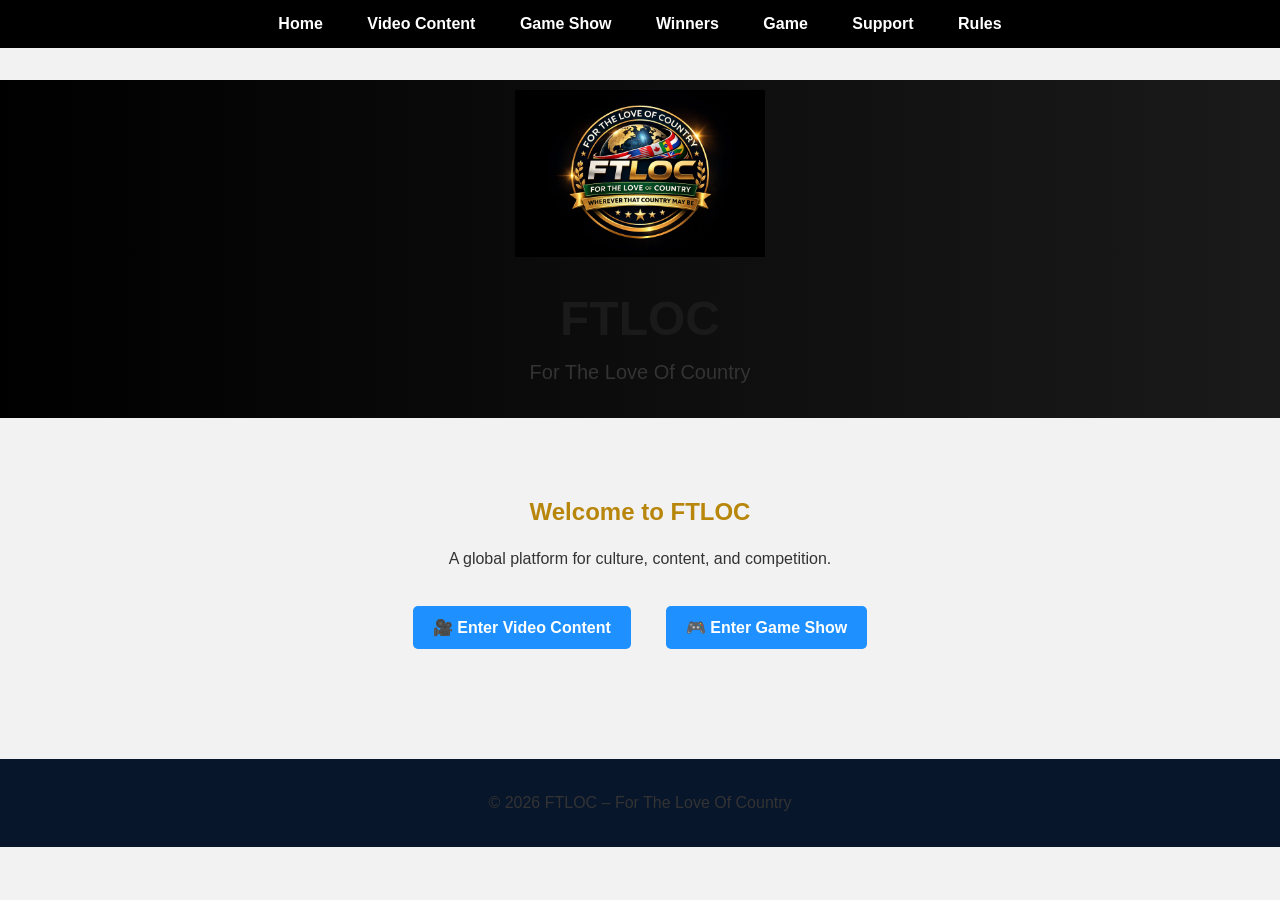
<file: index.html>
<!DOCTYPE html>
<html lang="en">
<head>
  <meta charset="UTF-8">
  <meta name="viewport" content="width=device-width, initial-scale=1.0">
  <title>FTLOC | For The Love Of Country</title>
  <link rel="stylesheet" href="assets/css/style.css">
 
</head>

<body>

<header class="main-header">
 <img src="assets/images/ftloc-logo.jpeg" alt="FTLOC Logo" class="logo">
 <div class="hero-text">
    <h1>FTLOC</h1>
    <p>For The Love Of Country</p>
  </div>
</header>

  <nav>
  <a href="index.html">Home</a>
  <a href="video.html">Video Content</a>
  <a href="gameshow.html">Game Show</a>
  <a href="winners.html">Winners</a>
  <a href="game.html">Game</a>
  <a href="support.html">Support</a>
  <a href="rules.html">Rules</a>
</nav>
</header>

<section class="hero">
  <h2>Welcome to FTLOC</h2>
  <p>A global platform for culture, content, and competition.</p>

  <div class="buttons">
    <a class="btn" href="video.html">🎥 Enter Video Content</a>
   <a class="btn" href="gameshow.html">🎮 Enter Game Show</a>
  </div>
</section>

<footer>
  <p>© 2026 FTLOC – For The Love Of Country</p>
</footer>

</body>
</html>
</file>
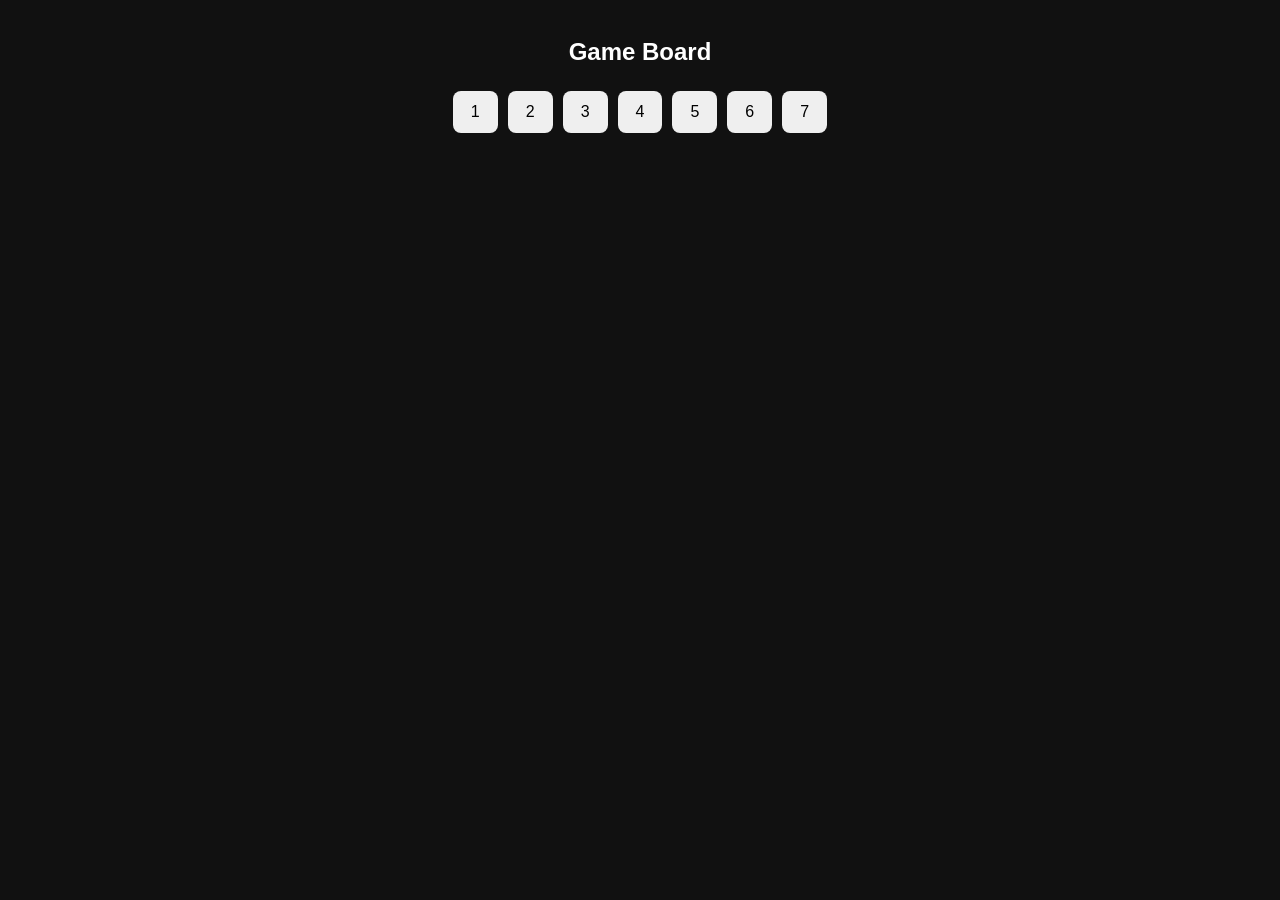
<file: game.html>
<!DOCTYPE html>
<html>
<head>
  <title>FTLOC Game</title>
  <style>
    body {
      font-family: Arial, sans-serif;
      text-align: center;
      background: #111;
      color: #fff;
      transition: background 0.5s;
      padding: 10px;
    }

    #questionGrid button,
    #answers button {
      margin: 5px;
      padding: 12px 18px;
      font-size: 16px;
      cursor: pointer;
      border-radius: 8px;
      border: none;
      transition: transform 0.2s, box-shadow 0.2s;
    }

    #questionGrid button:hover,
    #answers button:hover {
      transform: scale(1.1);
      box-shadow: 0 0 15px gold;
    }

    #timer {
      font-size: 45px;
      font-weight: bold;
      margin-top: 15px;
      color: #FFD700;
      text-shadow: 0 0 15px gold, 0 0 30px orange;
    }

    #gameOverMessage,
    #boxResultMessage {
      font-size: 40px;
      font-weight: bold;
      margin-top: 20px;
    }

    #boxResultMessage.win {
      color: gold;
      text-shadow: 0 0 20px yellow, 0 0 40px orange;
      animation: glowText 1s infinite alternate;
    }

    #boxResultMessage.lose {
      color: red;
      text-shadow: 0 0 20px red, 0 0 40px darkred;
      animation: shake 0.5s;
    }

    #message {
      color: gold;
      font-size: 20px;
      margin-top: 10px;
    }

    #answers {
      margin-top: 20px;
      display: flex;
      justify-content: center;
      flex-wrap: wrap;
    }

    .box {
      width: 100px;
      height: 100px;
      background: linear-gradient(145deg, #FFD700, #FFA500);
      border: 2px solid #DAA520;
      border-radius: 8px;
      box-shadow: 0 5px 15px rgba(255,215,0,0.5);
      margin: 10px;
      cursor: pointer;
      font-size: 16px;
      font-weight: bold;
      color: #000;
      display: flex;
      align-items: center;
      justify-content: center;
      transition: transform 0.3s, box-shadow 0.3s;
      flex-shrink: 0;
    }

    .box.locked {
      pointer-events: none;
      opacity: 0.5;
    }

    .box.dazzle {
      animation: dazzle 1s infinite alternate;
    }

    @keyframes dazzle {
      from { box-shadow: 0 0 15px gold, 0 0 40px yellow; transform: scale(1); }
      to { box-shadow: 0 0 30px gold, 0 0 60px yellow; transform: scale(1.1); }
    }

    @keyframes glowText {
      from { text-shadow: 0 0 20px yellow, 0 0 40px orange; }
      to { text-shadow: 0 0 40px yellow, 0 0 80px orange; }
    }

    @keyframes shake {
      0% { transform: translateX(0); }
      25% { transform: translateX(-10px); }
      50% { transform: translateX(10px); }
      75% { transform: translateX(-10px); }
      100% { transform: translateX(0); }
    }

    #ftlocTitle {
      margin-bottom: 20px;
      font-size: 32px;
      font-weight: bold;
      color: gold;
      text-shadow: 0 0 15px yellow, 0 0 30px orange;
      display: none;
      text-align: center;
    }

    #homeButton {
      padding:12px 20px; 
      font-size:18px; 
      cursor:pointer; 
      margin-bottom:20px;
      display:none;
    }

    /* Responsive adjustments */
    @media screen and (max-width: 600px) {
      #questionGrid button,
      #answers button {
        padding: 10px 14px;
        font-size: 14px;
      }

      .box {
        width: 80px;
        height: 80px;
        font-size: 14px;
        margin: 8px;
      }

      #timer {
        font-size: 35px;
      }

      #boxResultMessage,
      #gameOverMessage {
        font-size: 32px;
      }

      #ftlocTitle {
        font-size: 28px;
      }
    }

  </style>
</head>
<body>

<h2>Game Board</h2>
<div id="questionGrid"></div>

<div id="gameArea" style="display:none;">
  <h2 id="questionText"></h2>
  <h3 id="message"></h3>
  <h2 id="gameOverMessage"></h2>
  <h2 id="boxResultMessage"></h2>
  <div id="ftlocTitle">FTLOC Box Challenge</div>
  <button id="homeButton">🔙 Go Back to Game Board</button>
  <div id="answers"></div>
  <h3 id="timer">60</h3>
</div>

<script>
let gamePhase="question";
let moneyBox=null;
let timeLeft;
let timerInterval;

// Voice sounds
const winSound=new Audio("https://michaelafoenyi12.github.io/ftlocshow/win.mp3");
const loseSound=new Audio("https://michaelafoenyi12.github.io/ftlocshow/lose.mp3");
const gameOverSound=new Audio("https://michaelafoenyi12.github.io/ftlocshow/gameover.mp3");

// Questions
const questions={
  1:{text:"What is 2 + 2?",options:["3","4","5","6","7"],correct:1},
  2:{text:"Which planet is known as the Red Planet?",options:["Earth","Mars","Venus","Jupiter","Saturn"],correct:1},
  3:{text:"What color is the sky?",options:["Blue","Green","Red","Yellow","Purple"],correct:0},
  4:{text:"What is the capital of France?",options:["Berlin","Madrid","Paris","Rome","Lisbon"],correct:2},
  5:{text:"Which animal is called the King of the Jungle?",options:["Lion","Tiger","Elephant","Leopard","Bear"],correct:0},
  6:{text:"How many continents are there?",options:["5","6","7","8","9"],correct:2},
  7:{text:"Which ocean is the largest?",options:["Atlantic","Indian","Arctic","Pacific","Southern"],correct:3}
};

// Question buttons
const questionGrid=document.getElementById("questionGrid");
for(let qNum in questions){
  const btn=document.createElement("button");
  btn.innerText=qNum;
  btn.onclick=()=>loadQuestion(qNum);
  questionGrid.appendChild(btn);
}

// Load question
function loadQuestion(num){
  if(gamePhase!=="question") return;
  const q=questions[num];
  if(!q) return;

  document.getElementById("gameArea").style.display="block";
  document.getElementById("ftlocTitle").style.display="none";
  document.getElementById("message").innerText="";
  document.getElementById("gameOverMessage").innerText="";
  document.getElementById("boxResultMessage").innerText="";
  document.getElementById("boxResultMessage").className="";
  document.getElementById("questionText").innerText=q.text;
  document.body.style.background="#111";

  const answersDiv=document.getElementById("answers");
  answersDiv.innerHTML="";
  const letters=["A","B","C","D","E"];
  q.options.forEach((opt,index)=>{
    const btn=document.createElement("button");
    btn.innerText=letters[index]+". "+opt;
    btn.onclick=()=>checkAnswer(index,q.correct);
    answersDiv.appendChild(btn);
  });

  startQuestionTimer();
}

// Timer
function startQuestionTimer(){
  clearInterval(timerInterval);
  timeLeft=60;
  document.getElementById("timer").innerText=timeLeft;
  timerInterval=setInterval(()=>{
    timeLeft--;
    document.getElementById("timer").innerText=timeLeft;
    if(timeLeft<=0){
      clearInterval(timerInterval);
      gamePhase="over";
      document.getElementById("gameOverMessage").innerText="⏰ TIME UP! GAME OVER";
      gameOverSound.play();
      vibrate();
      lockAnswers();
      showHomeButton();
      bodyGlow("red");
    }
  },1000);
}

// Check answer
function checkAnswer(selected,correct){
  clearInterval(timerInterval);
  if(selected===correct){
    gamePhase="box";
    document.getElementById("message").innerText="Now select the correct FTLOC Box!";
    showMoneyBoxes();
  }else{
    gamePhase="over";
    document.getElementById("gameOverMessage").innerText="🚨 WRONG! GAME OVER";
    gameOverSound.play();
    vibrate();
    lockAnswers();
    showHomeButton();
    bodyGlow("red");
  }
}

// Lock answer buttons
function lockAnswers(){
  document.querySelectorAll("#answers button").forEach(btn=>btn.disabled=true);
}

// Show boxes
function showMoneyBoxes(){
  const answersDiv=document.getElementById("answers");
  answersDiv.innerHTML="";
  document.getElementById("ftlocTitle").style.display="block";
  document.getElementById("homeButton").style.display="inline-block";
  moneyBox=Math.floor(Math.random()*5);

  timeLeft=30;
  document.getElementById("timer").innerText=timeLeft;
  timerInterval=setInterval(()=>{
    timeLeft--;
    document.getElementById("timer").innerText=timeLeft;
    if(timeLeft<=0){
      clearInterval(timerInterval);
      document.getElementById("gameOverMessage").innerText="⏰ TIME UP! GAME OVER";
      gameOverSound.play();
      vibrate();
      document.querySelectorAll(".box").forEach(b=>b.classList.add("locked"));
      bodyGlow("red");
    }
  },1000);

  for(let i=0;i<5;i++){
    const box=document.createElement("div");
    box.className="box";
    box.innerText="FTLOC "+(i+1);
    box.onclick=function(){
      clearInterval(timerInterval);
      document.querySelectorAll(".box").forEach(b=>b.classList.add("locked"));
      const boxMsg=document.getElementById("boxResultMessage");
      if(i===moneyBox){
        boxMsg.innerText="🎉 YOU WIN! 💰";
        box.classList.add("dazzle");
        winSound.play();
        vibrate();
        bodyGlow("gold");
      }else{
        boxMsg.innerText="❌ YOU LOST!";
        boxMsg.classList.add("lose");
        loseSound.play();
        vibrate();
        bodyGlow("red");
      }
    };
    answersDiv.appendChild(box);
  }
}

// Background glow
function bodyGlow(color){
  let original=document.body.style.background;
  document.body.style.background=color==="gold"?"#FFD700":"#ff4d4d";
  setTimeout(()=>{ document.body.style.background="#111"; },1000);
}

// Vibrate
function vibrate(){
  if(navigator.vibrate){navigator.vibrate(300);}
}

// Show Home Button
function showHomeButton(){
  document.getElementById("homeButton").style.display="inline-block";
}

// Reset game
function resetGame(){
  gamePhase="question";
  document.getElementById("gameArea").style.display="none";
  document.getElementById("message").innerText="";
  document.getElementById("gameOverMessage").innerText="";
  document.getElementById("boxResultMessage").innerText="";
  document.getElementById("boxResultMessage").className="";
  document.getElementById("answers").innerHTML="";
  document.getElementById("homeButton").style.display="none";
  document.getElementById("ftlocTitle").style.display="none";
  document.body.style.background="#111";
  clearInterval(timerInterval);
}

document.getElementById("homeButton").onclick=resetGame;

</script>
</body>
</html>
</file>
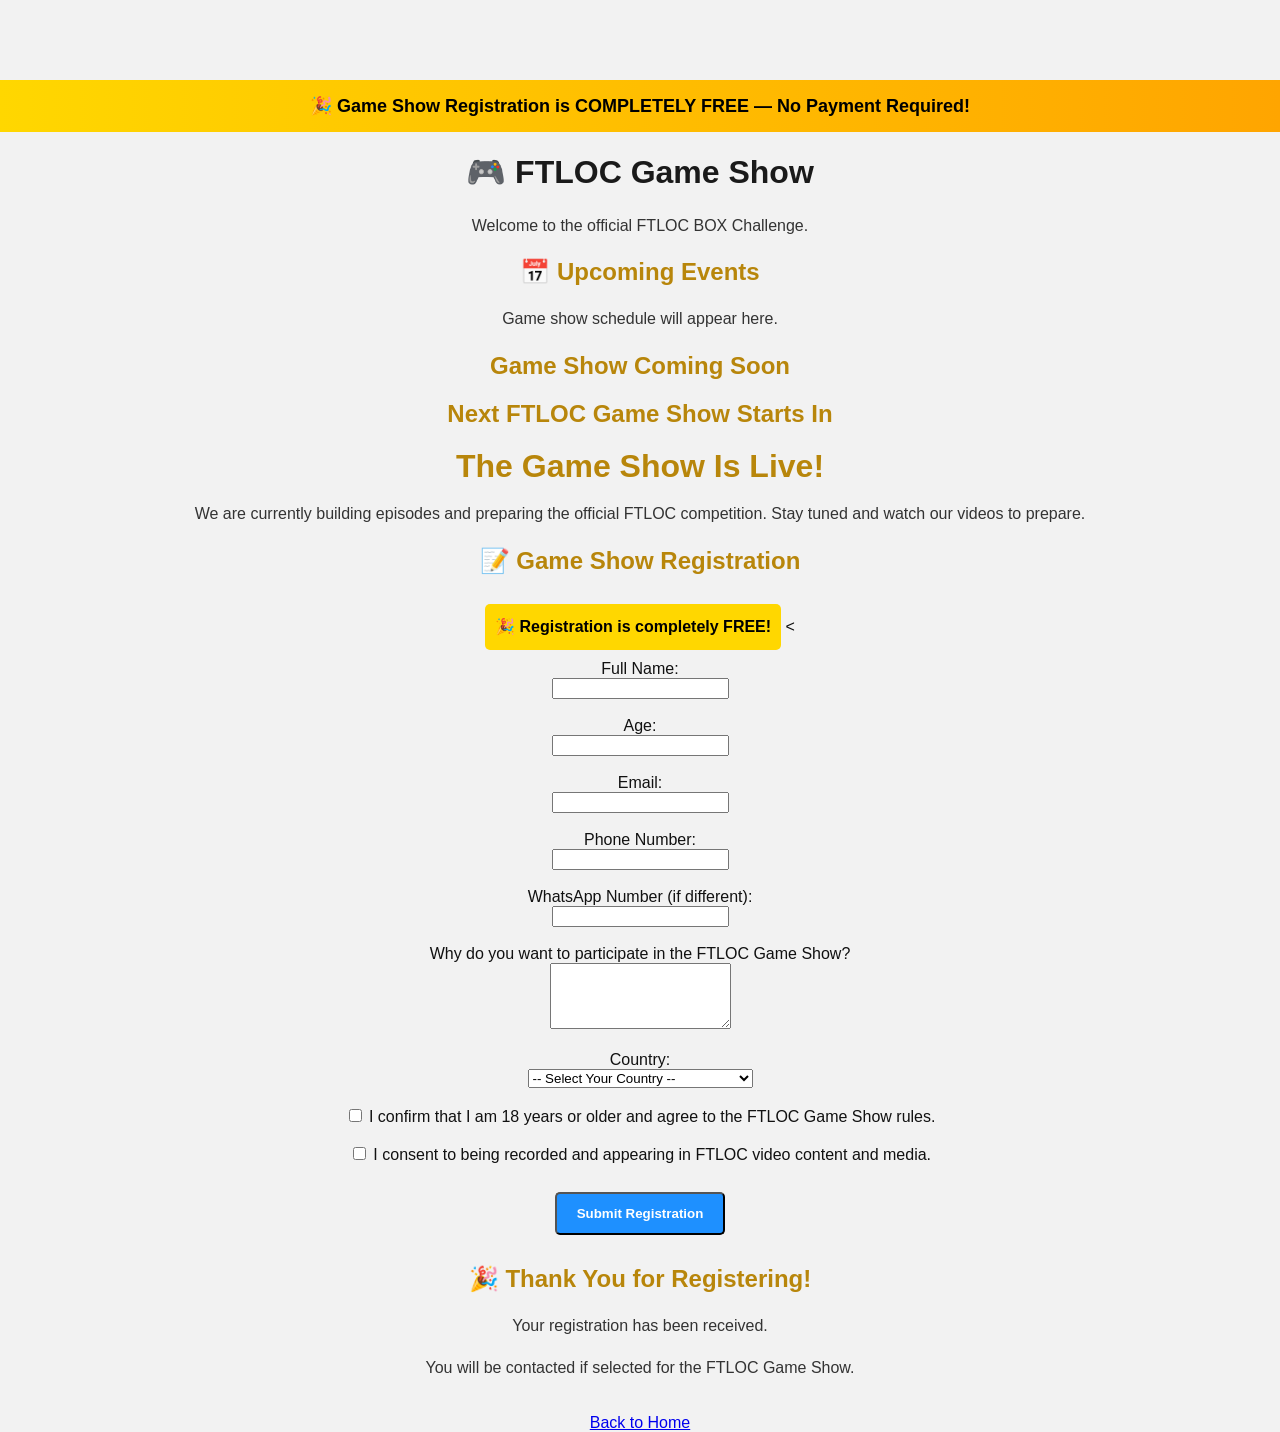
<file: gameshow.html>
<!DOCTYPE html>
<html>
<head>
  <meta charset="UTF-8">
  <title>FTLOC Game Show</title>
  <link rel="stylesheet" href="assets/css/style.css">
</head>
<body>
  <div class="registration-banner">
🎉 Game Show Registration is COMPLETELY FREE — No Payment Required!
</div>

 <h1>🎮 FTLOC Game Show</h1>

  <p>Welcome to the official FTLOC BOX Challenge.</p>

  <h2>📅 Upcoming Events</h2>
  <p>Game show schedule will appear here.</p>
  <h2>Game Show Coming Soon</h2>
  <h2>Next FTLOC Game Show Starts In</h2>

<div id="countdown"></div>
<script>

var showDate = new Date("July 1, 2026 20:00:00").getTime();

var timer = setInterval(function() {

var now = new Date().getTime();

var distance = showDate - now;

var days = Math.floor(distance / (1000 * 60 * 60 * 24));
var hours = Math.floor((distance % (1000 * 60 * 60 * 24)) / (1000 * 60 * 60));
var minutes = Math.floor((distance % (1000 * 60 * 60)) / (1000 * 60));
var seconds = Math.floor((distance % (1000 * 60)) / 1000);

document.getElementById("countdown").innerHTML =
days + "d " + hours + "h " + minutes + "m " + seconds + "s ";

if (distance < 0) {
clearInterval(timer);
document.getElementById("countdown").innerHTML = "The Game Show Is Live!";
}

}, 1000);

</script>

<p>
We are currently building episodes and preparing the official FTLOC competition.
Stay tuned and watch our videos to prepare.
</p>

  <h2>📝 Game Show Registration</h2>
  <p class="free-notice">🎉 Registration is completely FREE!</p>
<
<form action="https://formspree.io/f/meerpbja" method="POST">
  <input type="hidden" name="_redirect" value="https://www.ftlocshow.com/thank-you.html">
  
  <label>Full Name:</label><br>
  <input type="text" name="name" required><br><br>
<label>Age:</label><br>
<input type="number" name="age" min="18" required><br><br>
  <label>Email:</label><br>
<input type="email" name="email" required><br><br>
<label>Phone Number:</label><br>
<input type="tel" name="phone" required><br><br>
<label>WhatsApp Number (if different):</label><br>
<input type="tel" name="whatsapp"><br><br>

<label>Why do you want to participate in the FTLOC Game Show?</label><br>
<textarea name="reason" rows="4" required></textarea><br><br>
<label>Country:</label><br>
<select name="country" required>
  <option value="">-- Select Your Country --</option>

<option>Afghanistan</option>
  <option>Albania</option>
  <option>Algeria</option>
  <option>Andorra</option>
  <option>Angola</option>
  <option>Antigua and Barbuda</option>
  <option>Argentina</option>
  <option>Armenia</option>
  <option>Australia</option>
  <option>Austria</option>
  <option>Azerbaijan</option>

  <option>Bahamas</option>
  <option>Bahrain</option>
  <option>Bangladesh</option>
  <option>Barbados</option>
  <option>Belarus</option>
  <option>Belgium</option>
  <option>Belize</option>
  <option>Benin</option>
  <option>Bhutan</option>
  <option>Bolivia</option>
  <option>Bosnia and Herzegovina</option>
  <option>Botswana</option>
  <option>Brazil</option>
  <option>Brunei</option>
  <option>Bulgaria</option>
  <option>Burkina Faso</option>
  <option>Burundi</option>
  <option>Cabo Verde</option>
  <option>Cambodia</option>
  <option>Cameroon</option>
  <option>Canada</option>
  <option>Central African Republic</option>
  <option>Chad</option>
  <option>Chile</option>
  <option>China</option>
  <option>Colombia</option>
  <option>Comoros</option>
  <option>Congo (Congo-Brazzaville)</option>
  <option>Costa Rica</option>
  <option>Croatia</option>
  <option>Cuba</option>
  <option>Cyprus</option>
  <option>Czech Republic</option>

  <option>Democratic Republic of the Congo</option>
  <option>Denmark</option>
  <option>Djibouti</option>
  <option>Dominica</option>
  <option>Dominican Republic</option>

  <option>Ecuador</option>
  <option>Egypt</option>
  <option>El Salvador</option>
  <option>Equatorial Guinea</option>
  <option>Eritrea</option>
  <option>Estonia</option>
  <option>Eswatini</option>
  <option>Ethiopia</option>

  <option>Fiji</option>
  <option>Finland</option>
  <option>France</option>

  <option>Gabon</option>
  <option>Gambia</option>
  <option>Georgia</option>
  <option>Germany</option>
  <option>Ghana</option>
  <option>Greece</option>
  <option>Grenada</option>
  <option>Guatemala</option>
  <option>Guinea</option>
  <option>Guinea-Bissau</option>
  <option>Guyana</option>

  <option>Haiti</option>
  <option>Honduras</option>
  <option>Hungary</option>

  <option>Iceland</option>
  <option>India</option>
  <option>Indonesia</option>
  <option>Iran</option>
  <option>Iraq</option>
  <option>Ireland</option>
  <option>Israel</option>
  <option>Italy</option>

  <option>Jamaica</option>
  <option>Japan</option>
  <option>Jordan</option>

  <option>Kazakhstan</option>
  <option>Kenya</option>
  <option>Kiribati</option>
  <option>Kuwait</option>
  <option>Kyrgyzstan</option>

  <option>Laos</option>
  <option>Latvia</option>
  <option>Lebanon</option>
  <option>Lesotho</option>
  <option>Liberia</option>
  <option>Libya</option>
  <option>Liechtenstein</option>
  <option>Lithuania</option>
  <option>Luxembourg</option>

  <option>Madagascar</option>
  <option>Malawi</option>
  <option>Malaysia</option>
  <option>Maldives</option>
  <option>Mali</option>
  <option>Malta</option>
  <option>Marshall Islands</option>
  <option>Mauritania</option>
  <option>Mauritius</option>
  <option>Mexico</option>
  <option>Micronesia</option>
  <option>Moldova</option>
  <option>Monaco</option>
  <option>Mongolia</option>
  <option>Montenegro</option>
  <option>Morocco</option>
  <option>Mozambique</option>
  <option>Myanmar</option>

  <option>Namibia</option>
  <option>Nauru</option>
  <option>Nepal</option>
  <option>Netherlands</option>
  <option>New Zealand</option>
  <option>Nicaragua</option>
  <option>Niger</option>
  <option>Nigeria</option>
  <option>North Korea</option>
  <option>North Macedonia</option>
  <option>Norway</option>

  <option>Oman</option>

  <option>Pakistan</option>
  <option>Palau</option>
  <option>Panama</option>
  <option>Papua New Guinea</option>
  <option>Paraguay</option>
  <option>Peru</option>
  <option>Philippines</option>
  <option>Poland</option>
  <option>Portugal</option>

  <option>Qatar</option>

  <option>Romania</option>
  <option>Russia</option>
  <option>Rwanda</option>

  <option>Saint Kitts and Nevis</option>
  <option>Saint Lucia</option>
  <option>Saint Vincent and the Grenadines</option>
  <option>Samoa</option>
  <option>San Marino</option>
  <option>Sao Tome and Principe</option>
  <option>Saudi Arabia</option>
  <option>Senegal</option>
  <option>Serbia</option>
  <option>Seychelles</option>
  <option>Sierra Leone</option>
  <option>Singapore</option>
  <option>Slovakia</option>
  <option>Slovenia</option>
  <option>Solomon Islands</option>
  <option>Somalia</option>
  <option>South Africa</option>
  <option>South Korea</option>
  <option>South Sudan</option>
  <option>Spain</option>
  <option>Sri Lanka</option>
  <option>Sudan</option>
  <option>Suriname</option>
  <option>Sweden</option>
  <option>Switzerland</option>
  <option>Syria</option>

  <option>Taiwan</option>
  <option>Tajikistan</option>
  <option>Tanzania</option>
  <option>Thailand</option>
  <option>Timor-Leste</option>
  <option>Togo</option>
  <option>Tonga</option>
  <option>Trinidad and Tobago</option>
  <option>Tunisia</option>
  <option>Turkey</option>
  <option>Turkmenistan</option>
  <option>Tuvalu</option>

  <option>Uganda</option>
  <option>Ukraine</option>
  <option>United Arab Emirates</option>
  <option>United Kingdom</option>
  <option>United States</option>
  <option>Uruguay</option>
  <option>Uzbekistan</option>

  <option>Vanuatu</option>
  <option>Vatican City</option>
  <option>Venezuela</option>
  <option>Vietnam</option>

  <option>Yemen</option>

  <option>Zambia</option>
  <option>Zimbabwe</option>


</select>

<br><br>
<label>
<input type="checkbox" name="agreement" required>
I confirm that I am 18 years or older and agree to the FTLOC Game Show rules.
</label>

<br><br>

<label>
<input type="checkbox" name="consent" required>
I consent to being recorded and appearing in FTLOC video content and media.
</label>

<br><br>
<input type="hidden" name="_subject" value="New FTLOC Game Show Registration!">
  <button type="submit" class="btn">Submit Registration</button>
  </form>
  
<h2>🎉 Thank You for Registering!</h2>
<p>Your registration has been received.</p>
<p>You will be contacted if selected for the FTLOC Game Show.</p>
</div>



 <br>
  <a href="index.html">Back to Home</a>
  

</body>
</html>
</file>
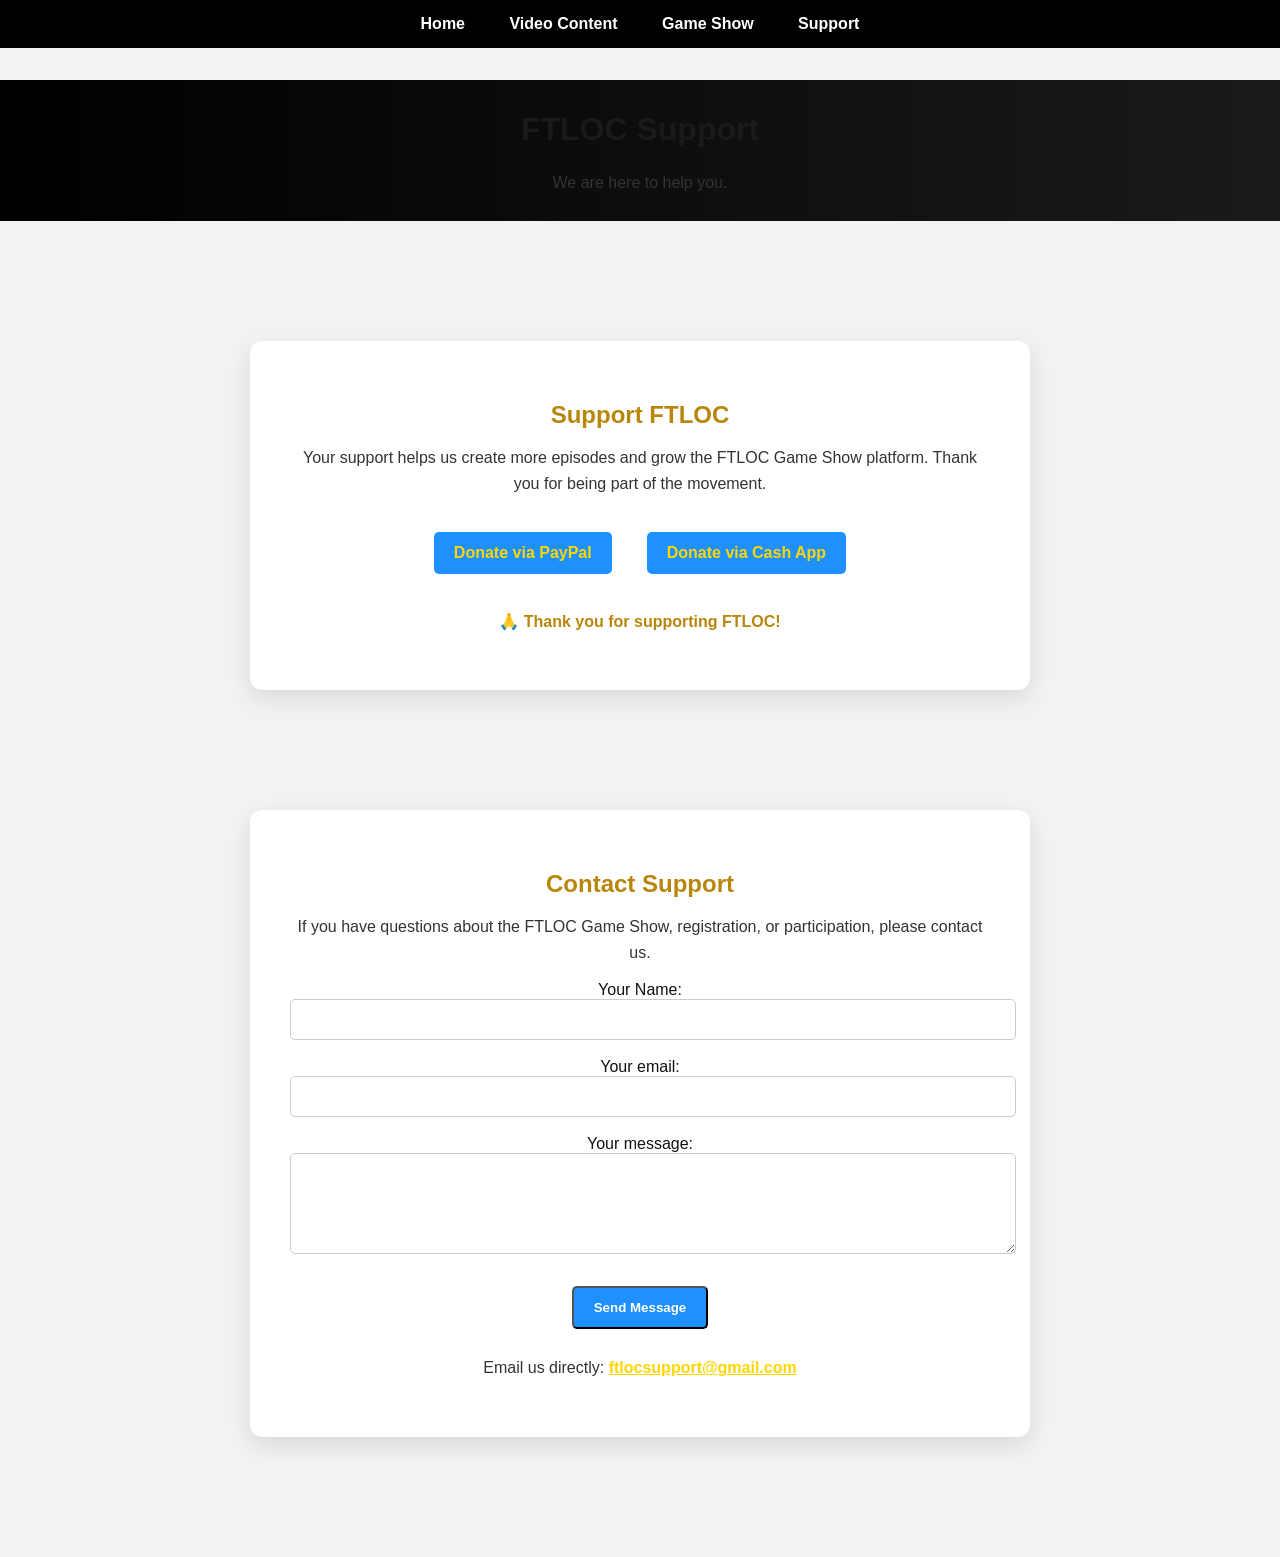
<file: support.html>
<!DOCTYPE html>
<html lang="en">

<head>
<meta charset="UTF-8">
<title>FTLOC Support</title>

<link rel="stylesheet" href="assets/css/style.css">


</head>

<body>

<nav>
<a href="index.html">Home</a>
<a href="video.html">Video Content</a>
<a href="gameshow.html">Game Show</a>
<a href="support.html">Support</a>
</nav>

<header class="main-header">
<h1>FTLOC Support</h1>
<p>We are here to help you.</p>
</header>

<section class="support-section">

  <h2>Support FTLOC</h2>

  <p>
    Your support helps us create more episodes and grow the FTLOC Game Show platform.
    Thank you for being part of the movement.
  </p>

  <div class="buttons">

    <a href="https://www.paypal.com/ncp/payment/3HTMGKZ4P3LTE" 
       target="_blank" class="btn">
       Donate via PayPal
    </a>

    <a href="https://cash.app/$FTLOCShow" 
       target="_blank" class="btn">
       Donate via Cash App
    </a>

  </div>

  <p class="thank-you">
    🙏 Thank you for supporting FTLOC!
  </p>

</section>

<section class="support-section">

<h2>Contact Support</h2>

<p>If you have questions about the FTLOC Game Show, registration, or participation, please contact us.</p>

<form
  action="https://formspree.io/f/xpqyoeoy"
  method="POST"
><label>
  Your Name:
  <input type="text" name="name" required>
</label>
<br><br>

  <label>
    Your email:
    <input type="email" name="email" required>
  </label>
  <br><br>

  <label>
    Your message:
    <textarea name="message" rows="5" required></textarea>
  </label>
  <br><br>

  <input type="hidden" name="_subject" value="New FTLOC Support Message!">

  <button type="submit" class="btn">Send Message</button>

</form>

<p>Email us directly:
<a href="mailto:ftlocsupport@gmail.com">ftlocsupport@gmail.com</a>
</p>

</section>

</body>
</html>
</file>
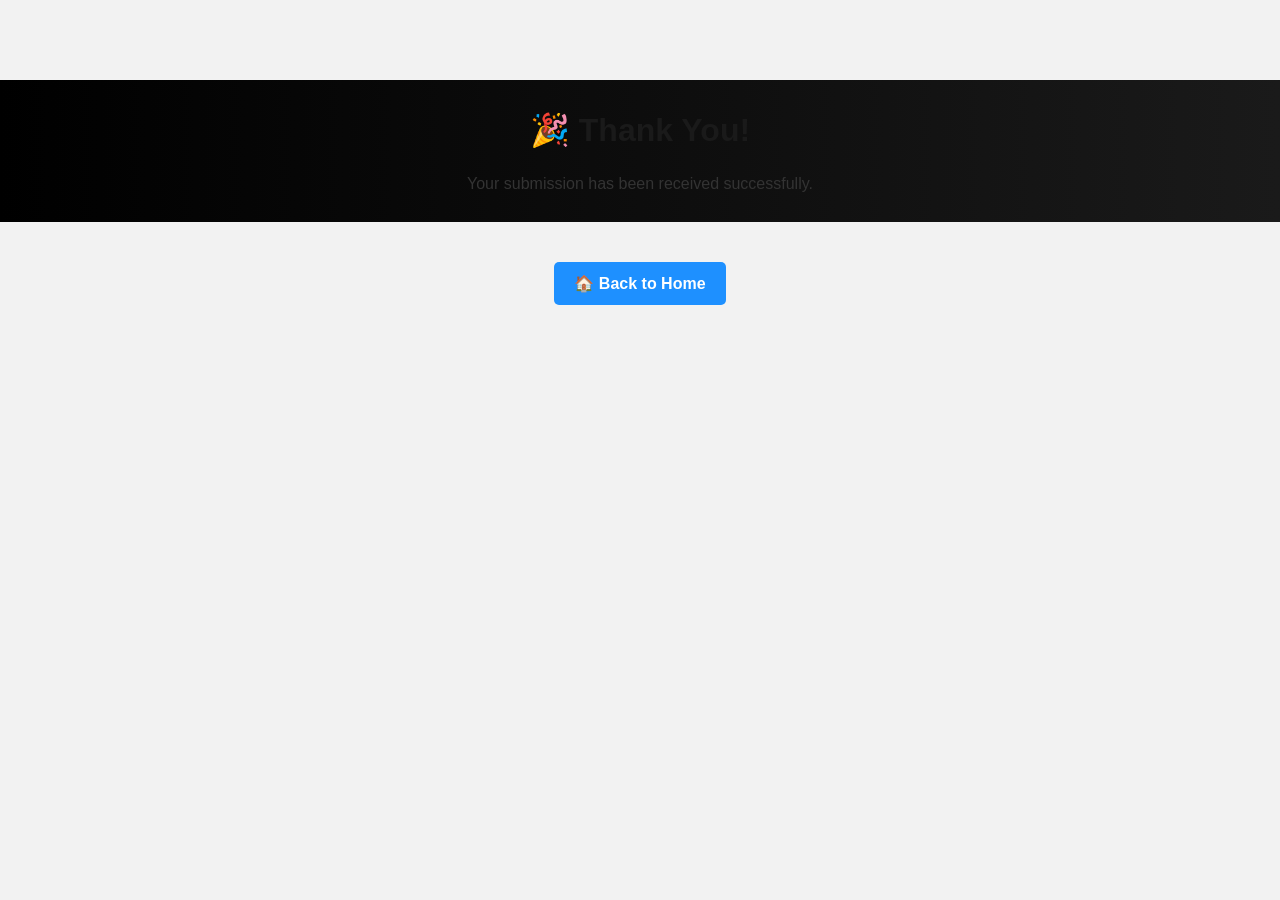
<file: thank-you.html>
<!DOCTYPE html>
<html lang="en">
<head>
  <meta charset="UTF-8">
  <title>Thank You - FTLOC</title>
  <link rel="stylesheet" href="assets/css/style.css">
</head>
<body>

  <header class="main-header">
    <h1>🎉 Thank You!</h1>
    <p>Your submission has been received successfully.</p>
  </header>

  <section style="text-align:center; margin-top:30px;">

    <a href="index.html" class="btn">
      🏠 Back to Home
    </a>

  </section>

</body>
</html>
</file>
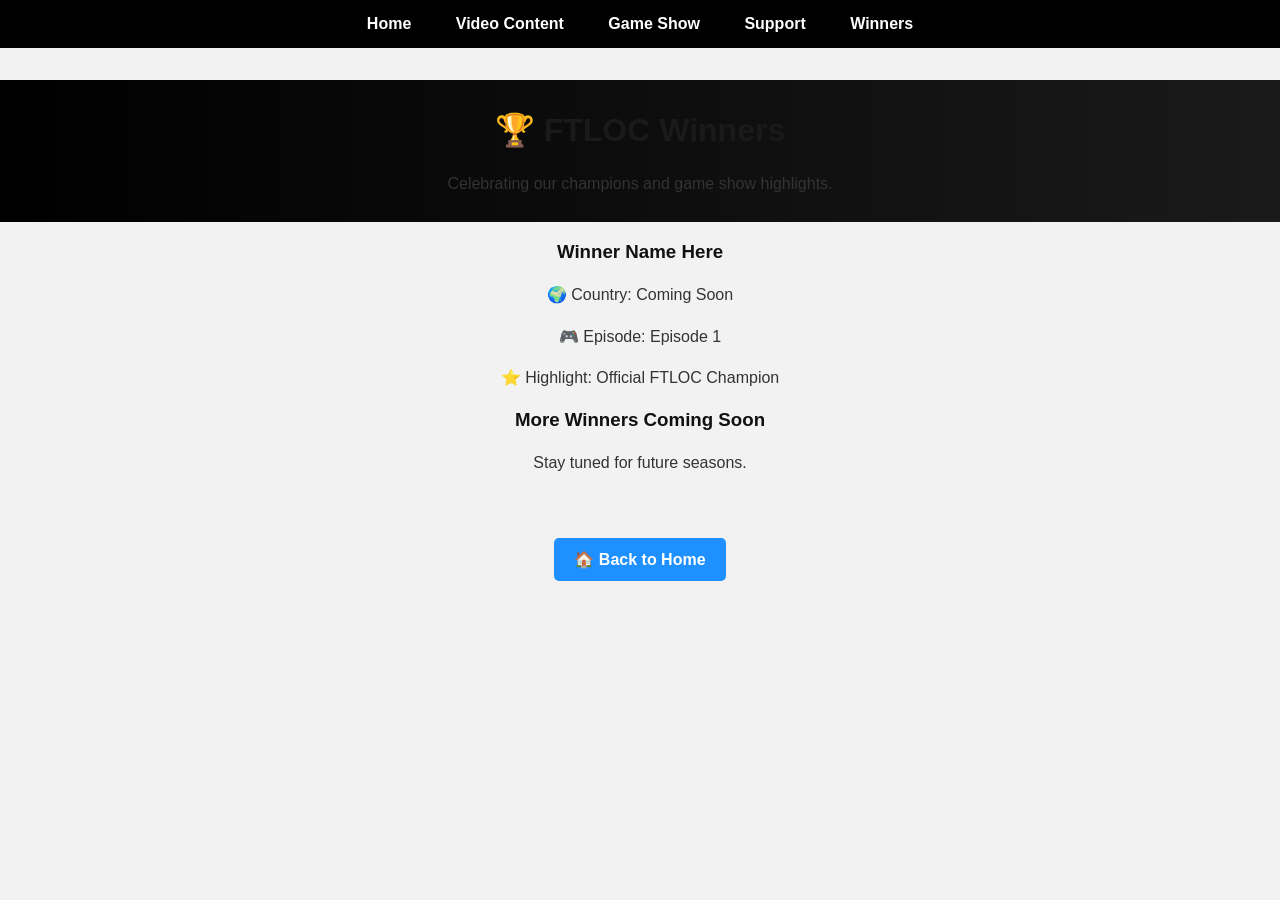
<file: winners.html>
<!DOCTYPE html>
<html lang="en">
<head>
  <meta charset="UTF-8">
  <title>FTLOC - Winners</title>
  <link rel="stylesheet" href="assets/css/style.css">
</head>

<body>

<nav>
  <a href="index.html">Home</a>
  <a href="video.html">Video Content</a>
  <a href="gameshow.html">Game Show</a>
  <a href="support.html">Support</a>
  <a href="winners.html">Winners</a>
</nav>

<header class="main-header">
  <h1>🏆 FTLOC Winners</h1>
  <p>Celebrating our champions and game show highlights.</p>
</header>

<section>

  <div class="winners-grid">

    <div class="winner-card">
      <h3>Winner Name Here</h3>
      <p>🌍 Country: Coming Soon</p>
      <p>🎮 Episode: Episode 1</p>
      <p>⭐ Highlight: Official FTLOC Champion</p>
    </div>

    <div class="winner-card">
      <h3>More Winners Coming Soon</h3>
      <p>Stay tuned for future seasons.</p>
    </div>

  </div>

</section>

<br><br>

<div style="text-align:center;">
  <a href="index.html" class="btn">🏠 Back to Home</a>
</div>

</body>
</html>
</file>
<file: assets/css/style.css>
body {
  margin: 0;
  font-family: Arial, sans-serif;
  background-color: #0a1f3d;
  color: white;
  text-align: center;
}
.main-header {
  background: linear-gradient(to right, #000000, #1a1a1a);
  padding: 0;
  margin: 0;
}

nav {
  background: #000;
  position: fixed;
  top: 0;
  width: 100%;
  padding: 15px 0;
  text-align: center;
  z-index: 1000;
}

nav a {
  color: white;
  text-decoration: none;
  margin: 0 20px;
  font-weight: bold;
  transition: 0.3s;
}

nav a:hover {
  color: gold;
}
body {
  margin: 0;
  padding-top: 80px;
}

.hero {
  padding: 60px 20px;
}

.buttons {
  margin-top: 30px;
}

.btn {
  display: inline-block;
  background-color: #1e90ff;
  color: white;
  padding: 12px 20px;
  margin: 10px;
  text-decoration: none;
  border-radius: 5px;
  font-weight: bold;
}

.btn:hover {
  background-color: #63b3ff;
}

footer {
  background-color: #08162b;
  padding: 15px;
  margin-top: 40px;
}
.main-header {
  text-align: center;
  padding: 10px 0;
}
.logo {
    width: 250px;   /* Medium size */
    height: auto;   /* Keeps proportions */
}
.hero-text {
  text-align: center;
  color: white;
  padding: 20px;
}

.hero-text h1 {
  font-size: 48px;
  margin: 10px 0;
}

.hero-text p {
  font-size: 20px;
  margin: 0;
}
body {
  animation: fadeIn 0.8s ease-in-out;
}

@keyframes fadeIn {
  from {
    opacity: 0;
  }
  to {
    opacity: 1;
  }
}
.support-section {
  max-width: 600px;
  margin: 100px auto;
  padding: 40px;
  background: white;
  border-radius: 10px;
  box-shadow: 0px 5px 20px rgba(0,0,0,0.1);
  text-align: center;
}

.support-section input,
.support-section textarea {
  width: 100%;
  padding: 12px;
  border-radius: 5px;
  border: 1px solid #ccc;
}

.support-section input:focus,
.support-section textarea:focus {
  border-color: gold;
  outline: none;
}

.support-section a {
  color: gold;
  font-weight: bold;
}
.free-notice {
  background: gold;
  color: black;
  padding: 10px;
  border-radius: 5px;
  font-weight: bold;
  display: inline-block;
  margin: 10px 0;
}
.registration-banner {
  background: linear-gradient(to right, gold, orange);
  color: black;
  text-align: center;
  padding: 15px;
  font-weight: bold;
  font-size: 18px;
  margin-bottom: 20px;
}
body {
  background-color: #f4f6f9;
  font-family: Arial, sans-serif;
}

h1 {
  color: #1a1a1a;
  text-align: center;
}

h2 {
  color: #b8860b;
  margin-top: 20px;
}

p {
  color: #333;
  line-height: 1.6;
}
body {
    background-color: #f2f2f2;  /* very light gray */
    color: #111;                /* dark text for visibility */
}
.logo-section {
    background-color: #ffffff;   /* clean white background */
    padding: 20px;
    text-align: center;
}
.episode-grid {
display: grid;
grid-template-columns: repeat(auto-fit, minmax(250px, 1fr));
gap: 20px;
padding: 20px;
}
.episode-card {
background: white;
border-radius: 10px;
text-align: center;
box-shadow: 0 4px 10px rgba(0,0,0,0.1);
padding: 10px;
transition: transform 0.3s ease, box-shadow 0.3s ease;
}

.episode-card:hover {
transform: scale(1.05);
box-shadow: 0 8px 20px rgba(0,0,0,0.2);
}
#countdown {
font-size: 32px;
font-weight: bold;
color: #b8860b;
margin-top: 20px;
}
.support-section {
  max-width: 700px;
  margin: 120px auto;
  padding: 40px;
  background: #ffffff;
  border-radius: 12px;
  box-shadow: 0 8px 25px rgba(0,0,0,0.1);
  text-align: center;
}

.support-section h2 {
  margin-bottom: 15px;
}

.thank-you {
  margin-top: 25px;
  font-weight: bold;
  color: #b8860b;
}

.buttons {
  margin-top: 25px;
  display: flex;
  justify-content: center;
  flex-wrap: wrap;
  gap: 15px;
}
</file>
